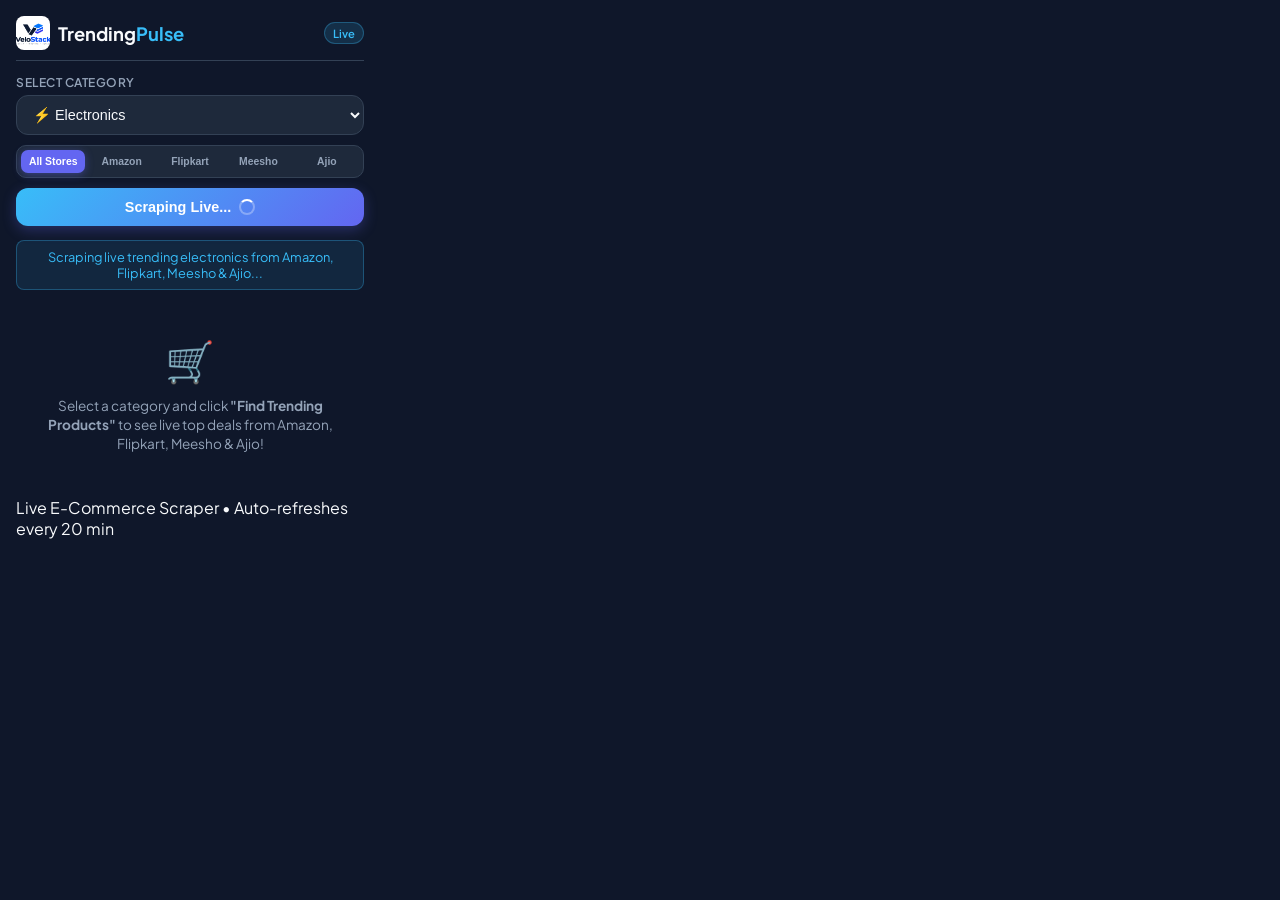
<file: trending_products_extension/popup.html>
<!DOCTYPE html>
<html lang="en">
<head>
  <meta charset="UTF-8">
  <meta name="viewport" content="width=device-width, initial-scale=1.0">
  <title>TrendingPulse - All Categories</title>
  <link rel="stylesheet" href="styles.css">
  <link rel="preconnect" href="https://fonts.googleapis.com">
  <link rel="preconnect" href="https://fonts.gstatic.com" crossorigin>
  <link href="https://fonts.googleapis.com/css2?family=Plus+Jakarta+Sans:wght@400;500;600;700&display=swap" rel="stylesheet">
</head>
<body>
  <div class="app-container">
    <!-- Header -->
    <header class="header">
      <div class="logo">
        <img src="logo.png" alt="TrendingPulse logo" class="logo-img">
        <h1>Trending<span class="highlight">Pulse</span></h1>
      </div>
      <span id="cacheIndicator" class="badge" title="Auto-refreshes every 20 minutes">Live</span>
    </header>

    <!-- Controls / Filters -->
    <div class="control-panel">
      <div class="form-group">
        <label for="categorySelect">Select Category</label>
        <select id="categorySelect" class="styled-select">
          <option value="electronics">⚡ Electronics</option>
          <option value="computers">💻 Computers & Laptops</option>
          <option value="fashion">👗 Fashion & Clothing</option>
          <option value="shoes">👟 Shoes & Footwear</option>
          <option value="watches">⌚ Watches</option>
          <option value="jewellery">💎 Jewellery</option>
          <option value="bags luggage">👜 Bags & Luggage</option>
          <option value="home kitchen">🏠 Home & Kitchen</option>
          <option value="home improvement">🔧 Home Improvement</option>
          <option value="furniture">🛋️ Furniture</option>
          <option value="beauty">💄 Beauty</option>
          <option value="health personal care">💊 Health & Personal Care</option>
          <option value="sports fitness">🏏 Sports & Fitness</option>
          <option value="books">📚 Books</option>
          <option value="stationery office">✏️ Stationery & Office</option>
          <option value="baby">👶 Baby Products</option>
          <option value="toys games">🧸 Toys & Games</option>
          <option value="grocery">🛒 Grocery</option>
          <option value="automotive">🚗 Automotive</option>
          <option value="garden outdoor">🌿 Garden & Outdoor</option>
          <option value="pet supplies">🐾 Pet Supplies</option>
          <option value="gaming">🎮 Gaming</option>
          <option value="musical instruments">🎸 Musical Instruments</option>
        </select>
      </div>

      <!-- Store Tabs -->
      <div class="store-tabs">
        <button class="tab-btn active" data-store="all">All Stores</button>
        <button class="tab-btn" data-store="amazon">Amazon</button>
        <button class="tab-btn" data-store="flipkart">Flipkart</button>
        <button class="tab-btn" data-store="meesho">Meesho</button>
        <button class="tab-btn" data-store="ajio">Ajio</button>
      </div>

      <button id="fetchBtn" class="primary-btn">
        <span class="btn-text">Find Trending Products</span>
        <span class="spinner hidden"></span>
      </button>
    </div>

    <!-- Status Bar -->
    <div id="statusBar" class="status-bar hidden">
      <span id="statusText">Fetching live data...</span>
    </div>

    <!-- Results Section -->
    <main class="results-container">
      <div id="productsGrid" class="products-grid">
        <!-- Dynamic Product Cards Will Be Rendered Here -->
      </div>

      <!-- Empty / Loading State -->
      <div id="emptyState" class="empty-state">
        <span class="empty-icon">🛒</span>
        <p>Select a category and click <strong>"Find Trending Products"</strong> to see live top deals from Amazon, Flipkart, Meesho & Ajio!</p>
      </div>
    </main>

    <!-- Footer -->
    <footer class="footer">
      <span>Live E-Commerce Scraper • Auto-refreshes every 20 min</span>
    </footer>
  </div>

  <script src="popup.js"></script>
</body>
</html>
</file>
<file: trending_products_extension/styles.css>
:root {
  --bg-primary: #0f172a;
  --bg-card: #1e293b;
  --bg-hover: #334155;
  --text-main: #f8fafc;
  --text-muted: #94a3b8;
  --accent-blue: #38bdf8;
  --accent-indigo: #6366f1;
  --amazon-orange: #ff9900;
  --flipkart-blue: #2874f0;
  --meesho-pink: #9f2089;
  --ajio-cyan: #00b8d4;
  --border-color: #334155;
  --radius: 12px;
}

* {
  box-sizing: border-box;
  margin: 0;
  padding: 0;
}

body {
  width: 380px;
  min-height: 520px;
  max-height: 600px;
  font-family: 'Plus Jakarta Sans', system-ui, -apple-system, sans-serif;
  background-color: var(--bg-primary);
  color: var(--text-main);
  overflow-y: auto;
}

/* Custom Scrollbar */
::-webkit-scrollbar {
  width: 6px;
}
::-webkit-scrollbar-track {
  background: var(--bg-primary);
}
::-webkit-scrollbar-thumb {
  background: var(--border-color);
  border-radius: 3px;
}

.app-container {
  padding: 16px;
  display: flex;
  flex-direction: column;
  gap: 14px;
}

/* Header */
.header {
  display: flex;
  justify-content: space-between;
  align-items: center;
  padding-bottom: 10px;
  border-bottom: 1px solid var(--border-color);
}

.logo {
  display: flex;
  align-items: center;
  gap: 8px;
}

.logo-img {
  width: 34px;
  height: 34px;
  object-fit: cover;
  border-radius: 8px;
  background: #fff;
}

.logo h1 {
  font-size: 1.15rem;
  font-weight: 700;
  color: var(--text-main);
}

.logo .highlight {
  color: var(--accent-blue);
}

.badge {
  font-size: 0.7rem;
  font-weight: 600;
  padding: 3px 8px;
  border-radius: 20px;
  background: rgba(56, 189, 248, 0.15);
  color: var(--accent-blue);
  border: 1px solid rgba(56, 189, 248, 0.3);
}

/* Control Panel */
.control-panel {
  display: flex;
  flex-direction: column;
  gap: 10px;
}

.form-group label {
  display: block;
  font-size: 0.75rem;
  font-weight: 600;
  color: var(--text-muted);
  margin-bottom: 5px;
  text-transform: uppercase;
  letter-spacing: 0.5px;
}

.styled-select {
  width: 100%;
  padding: 10px 12px;
  background-color: var(--bg-card);
  color: var(--text-main);
  border: 1px solid var(--border-color);
  border-radius: var(--radius);
  font-size: 0.9rem;
  font-weight: 500;
  outline: none;
  cursor: pointer;
  transition: all 0.2s ease;
}

.styled-select:focus {
  border-color: var(--accent-blue);
  box-shadow: 0 0 0 3px rgba(56, 189, 248, 0.2);
}

/* Store Tabs */
.store-tabs {
  display: flex;
  gap: 4px;
  background: var(--bg-card);
  padding: 4px;
  border-radius: 10px;
  border: 1px solid var(--border-color);
}

.tab-btn {
  flex: 1;
  padding: 6px 5px;
  background: transparent;
  border: none;
  color: var(--text-muted);
  font-size: 0.65rem;
  font-weight: 600;
  border-radius: 7px;
  cursor: pointer;
  transition: all 0.2s ease;
}

.tab-btn.active {
  background: var(--accent-indigo);
  color: #fff;
  box-shadow: 0 2px 8px rgba(99, 102, 241, 0.4);
}

/* Primary Button */
.primary-btn {
  width: 100%;
  padding: 11px;
  background: linear-gradient(135deg, var(--accent-blue), var(--accent-indigo));
  color: #fff;
  border: none;
  border-radius: var(--radius);
  font-weight: 700;
  font-size: 0.9rem;
  cursor: pointer;
  display: flex;
  justify-content: center;
  align-items: center;
  gap: 8px;
  transition: transform 0.15s ease, opacity 0.2s ease;
  box-shadow: 0 4px 14px rgba(99, 102, 241, 0.3);
}

.primary-btn:hover {
  opacity: 0.95;
  transform: translateY(-1px);
}

.primary-btn:active {
  transform: translateY(0);
}

/* Status Bar */
.status-bar {
  padding: 8px 12px;
  background: rgba(56, 189, 248, 0.1);
  border: 1px solid rgba(56, 189, 248, 0.2);
  border-radius: 8px;
  font-size: 0.8rem;
  color: var(--accent-blue);
  text-align: center;
}

/* Products Grid */
.products-grid {
  display: flex;
  flex-direction: column;
  gap: 10px;
}

.product-card {
  display: flex;
  gap: 12px;
  background: var(--bg-card);
  border: 1px solid var(--border-color);
  border-radius: var(--radius);
  padding: 10px;
  text-decoration: none;
  color: inherit;
  transition: all 0.2s ease;
  position: relative;
  overflow: hidden;
}

.product-card:hover {
  border-color: var(--accent-blue);
  transform: translateY(-2px);
  box-shadow: 0 6px 16px rgba(0, 0, 0, 0.3);
}

.product-img {
  width: 65px;
  height: 65px;
  object-fit: contain;
  background: #fff;
  border-radius: 8px;
  padding: 4px;
  flex-shrink: 0;
}

.product-details {
  display: flex;
  flex-direction: column;
  flex-grow: 1;
  min-width: 0;
}

.product-title {
  font-size: 0.82rem;
  font-weight: 600;
  line-height: 1.3;
  color: var(--text-main);
  display: -webkit-box;
  -webkit-line-clamp: 2;
  -webkit-box-orient: vertical;
  overflow: hidden;
}

.product-meta {
  display: flex;
  justify-content: space-between;
  align-items: center;
  margin-top: 7px;
  gap: 8px;
}

.price-group {
  display: flex;
  flex-direction: column;
  gap: 2px;
  min-width: 0;
}

.product-price {
  font-size: 0.95rem;
  font-weight: 700;
  color: #4ade80;
  white-space: nowrap;
}

.original-price {
  font-size: 0.68rem;
  color: var(--text-muted);
  text-decoration: line-through;
  white-space: nowrap;
}

.product-badges {
  display: flex;
  gap: 6px;
  align-items: center;
  flex-wrap: wrap;
  justify-content: flex-end;
}

.product-stats {
  display: grid;
  grid-template-columns: repeat(2, minmax(0, 1fr));
  gap: 3px 8px;
  margin-top: 7px;
}

.product-stat {
  min-width: 0;
  font-size: 0.68rem;
  color: var(--text-muted);
  white-space: nowrap;
  overflow: hidden;
  text-overflow: ellipsis;
}

.stat-label {
  color: #cbd5e1;
  font-weight: 600;
  margin-right: 3px;
}

.stat-value {
  color: var(--text-muted);
}

.product-link-text {
  display: inline-flex;
  margin-top: 6px;
  color: var(--accent-blue);
  font-size: 0.72rem;
  font-weight: 700;
}

.store-tag {
  font-size: 0.7rem;
  font-weight: 700;
  padding: 2px 7px;
  border-radius: 4px;
  text-transform: uppercase;
}

.store-tag.amazon {
  background: rgba(255, 153, 0, 0.2);
  color: var(--amazon-orange);
  border: 1px solid rgba(255, 153, 0, 0.4);
}

.store-tag.flipkart {
  background: rgba(40, 116, 240, 0.2);
  color: #60a5fa;
  border: 1px solid rgba(40, 116, 240, 0.4);
}

.store-tag.meesho {
  background: rgba(159, 32, 137, 0.2);
  color: #f472d0;
  border: 1px solid rgba(159, 32, 137, 0.45);
}

.store-tag.ajio {
  background: rgba(0, 184, 212, 0.2);
  color: var(--ajio-cyan);
  border: 1px solid rgba(0, 184, 212, 0.45);
}

.rating {
  font-size: 0.75rem;
  color: #facc15;
  font-weight: 600;
}

/* Empty State */
.empty-state {
  text-align: center;
  padding: 30px 15px;
  color: var(--text-muted);
}

.empty-icon {
  font-size: 2.5rem;
  display: block;
  margin-bottom: 10px;
}

.empty-state p {
  font-size: 0.85rem;
  line-height: 1.4;
}

/* Utility */
.hidden {
  display: none !important;
}

/* Spinner */
.spinner {
  width: 16px;
  height: 16px;
  border: 2px solid rgba(255,255,255,0.3);
  border-radius: 50%;
  border-top-color: #fff;
  animation: spin 0.8s linear infinite;
}

@keyframes spin {
  to { transform: rotate(360deg); }
}
</file>
